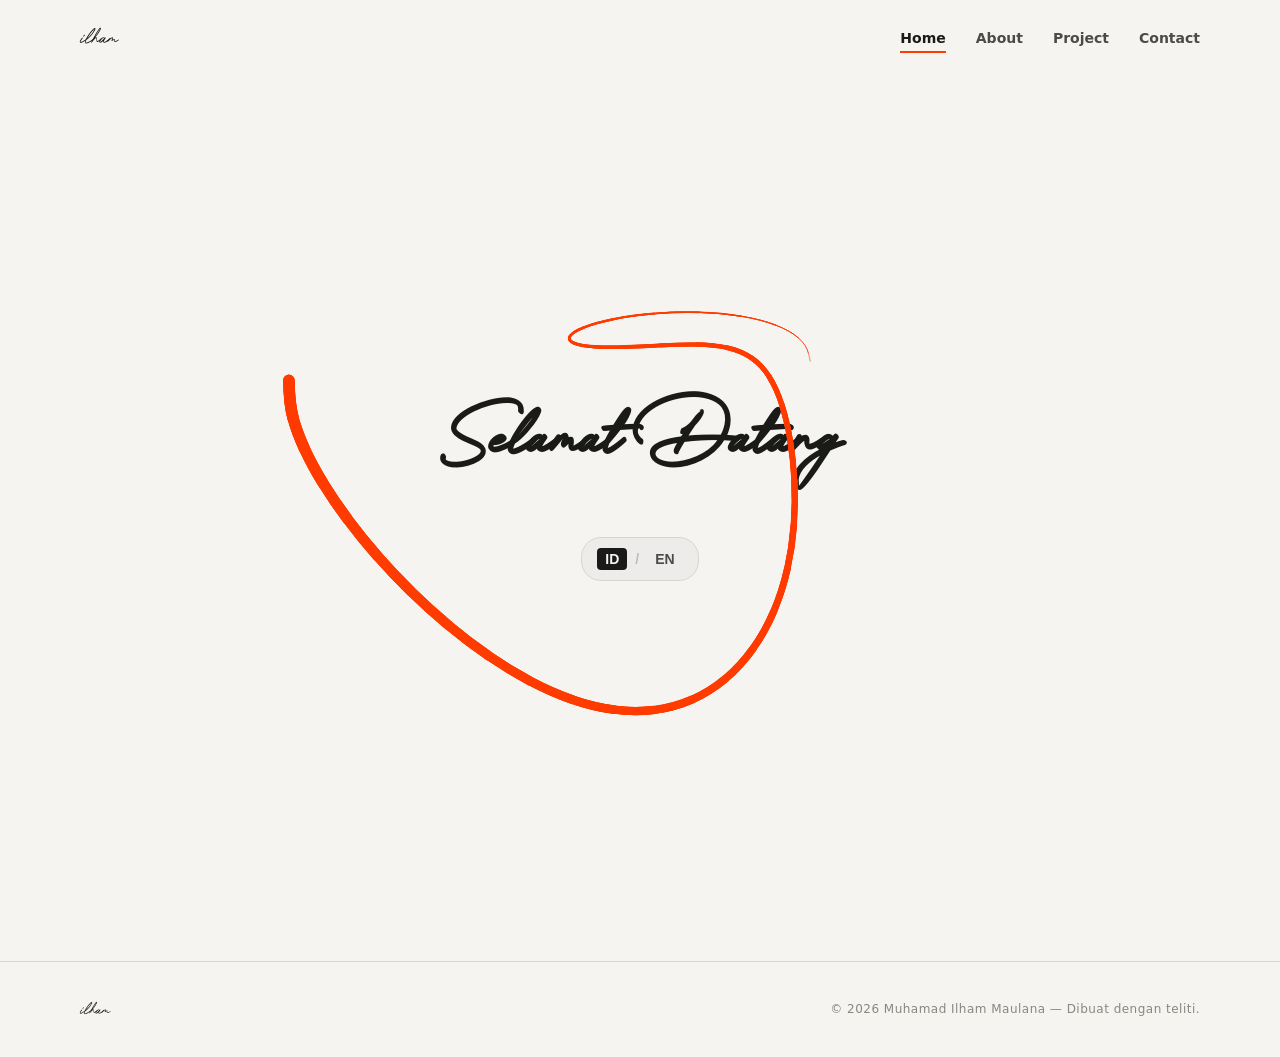
<file: index.html>
<!DOCTYPE html>
<html lang="id">
<head>
  <meta charset="UTF-8" />
  <meta name="viewport" content="width=device-width, initial-scale=1.0" />
  <title>ilham — Portfolio</title>
  <meta name="description" content="Portfolio Muhamad Ilham Maulana." />
  <link rel="stylesheet" href="css/cursor.css" />
  <link rel="stylesheet" href="css/style.css" />
</head>
<body>

  <canvas class="cursor-trail" aria-hidden="true"></canvas>
  <header class="nav">
    <div class="container nav-inner">
      <a class="nav-logo" href="index.html" aria-label="ilham — beranda">ilham</a>
      <nav aria-label="Utama">
        <ul class="nav-links">
          <li><a class="nav-link" href="index.html">Home</a></li>
          <li><a class="nav-link" href="about.html">About</a></li>
          <li><a class="nav-link" href="projects.html">Project</a></li>
          <li><a class="nav-link" href="contact.html">Contact</a></li>
        </ul>
      </nav>
    </div>
  </header>

  <main>
    <section class="welcome">
      <h1 class="welcome-text reveal d1" data-id="greeting">Selamat Datang</h1>

      <div class="welcome-controls">
        <button class="lang-toggle" aria-label="Toggle language">
          <span class="lang-indicator" data-lang="id">ID</span>
          <span class="lang-divider">/</span>
          <span class="lang-indicator" data-lang="en">EN</span>
        </button>
      </div>
    </section>
  </main>

  <footer class="foot">
    <div class="container foot-inner">
      <span class="foot-mark">ilham</span>
      <span class="foot-meta">© 2026 Muhamad Ilham Maulana — Dibuat dengan teliti.</span>
    </div>
  </footer>

  <script src="js/cursor.js"></script>
  <script src="js/main.js"></script>
</body>
</html>
</file>
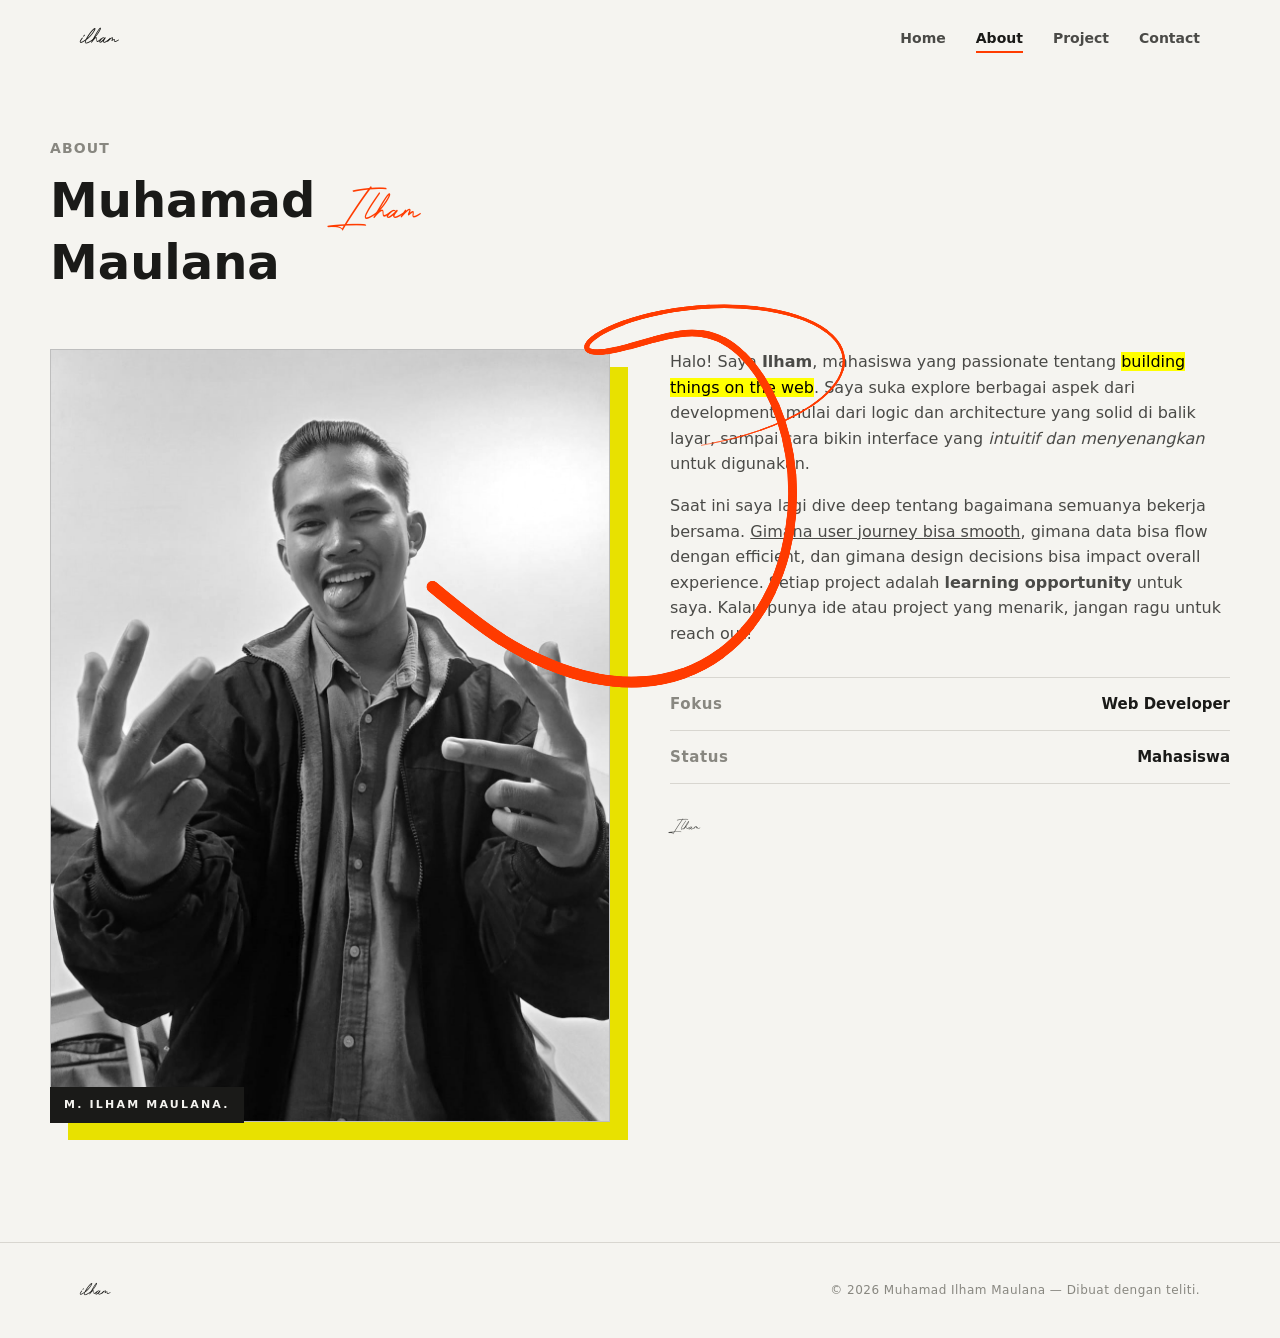
<file: about.html>
<!DOCTYPE html>
<html lang="id">
<head>
  <meta charset="UTF-8" />
  <meta name="viewport" content="width=device-width, initial-scale=1.0" />
  <title>About — ilham</title>
  <meta name="description" content="Tentang Muhamad Ilham Maulana." />
  <link rel="stylesheet" href="css/cursor.css" />
  <link rel="stylesheet" href="css/style.css" />
</head>
<body>

  <canvas class="cursor-trail" aria-hidden="true"></canvas>

  <header class="nav">
    <div class="container nav-inner">
      <a class="nav-logo" href="index.html" aria-label="ilham — beranda">ilham</a>
      <nav aria-label="Utama">
        <ul class="nav-links">
          <li><a class="nav-link" href="index.html">Home</a></li>
          <li><a class="nav-link" href="about.html">About</a></li>
          <li><a class="nav-link" href="projects.html">Project</a></li>
          <li><a class="nav-link" href="contact.html">Contact</a></li>
        </ul>
      </nav>
    </div>
  </header>

  <main>
    <section class="about container">
      <div class="about-head reveal d1">
        <p class="eyebrow">About</p>
        <h1 class="about-title">
          Muhamad <span class="script">Ilham</span> Maulana
        </h1>
      </div>

      <div class="about-grid">
        <figure class="about-photo reveal d2">
          <img src="assets/profile.jpeg" alt="Foto Muhamad Ilham Maulana" />
          <figcaption class="about-tag">M. Ilham Maulana.</figcaption>
        </figure>

        <div class="about-body reveal d3">
          <p>
            Halo! Saya <strong>Ilham</strong>, mahasiswa yang passionate tentang <mark>building things on the web</mark>. Saya suka explore berbagai aspek dari development, mulai dari logic dan architecture yang solid di balik layar, sampai cara bikin interface yang <em>intuitif dan menyenangkan</em> untuk digunakan.
          </p>
          <p>
            Saat ini saya lagi dive deep tentang bagaimana semuanya bekerja bersama. <u>Gimana user journey bisa smooth</u>, gimana data bisa flow dengan efficient, dan gimana design decisions bisa impact overall experience. Setiap project adalah <strong>learning opportunity</strong> untuk saya. Kalau punya ide atau project yang menarik, jangan ragu untuk reach out!
          </p>

          <ul class="about-facts">
            <li><span class="k">Fokus</span><span class="v">Web Developer</span></li>
            <li><span class="k">Status</span><span class="v">Mahasiswa</span></li>
          </ul>

          <p class="about-sign" aria-hidden="true">Ilham</p>
        </div>
      </div>
    </section>
  </main>

  <footer class="foot">
    <div class="container foot-inner">
      <span class="foot-mark">ilham</span>
      <span class="foot-meta">© 2026 Muhamad Ilham Maulana — Dibuat dengan teliti.</span>
    </div>
  </footer>

  <script src="js/cursor.js"></script>
  <script src="js/main.js"></script>
</body>
</html>
</file>
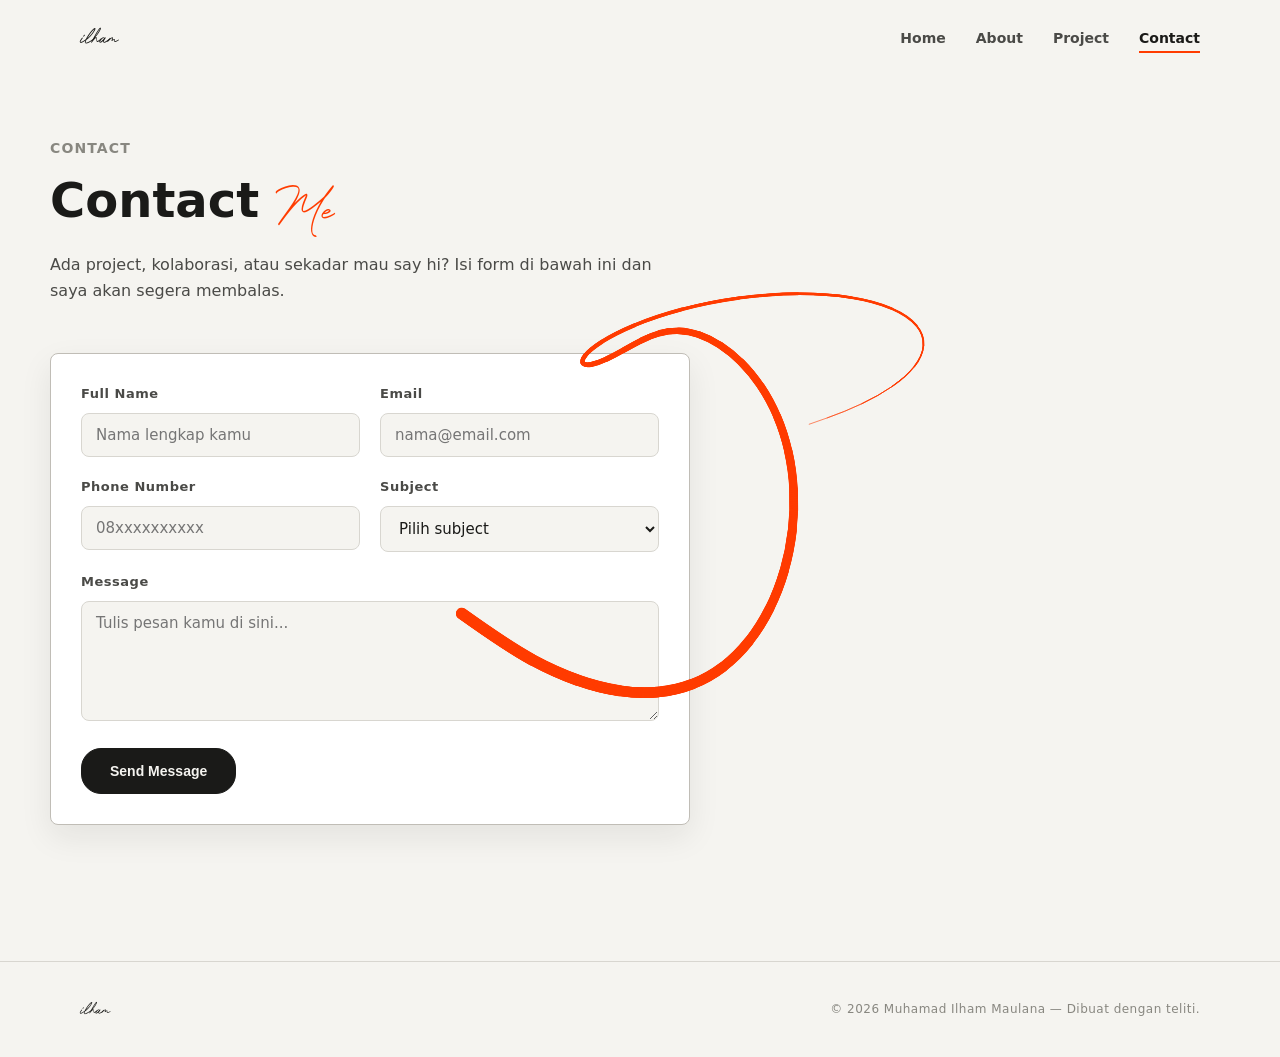
<file: contact.html>
<!DOCTYPE html>
<html lang="id">
<head>
  <meta charset="UTF-8" />
  <meta name="viewport" content="width=device-width, initial-scale=1.0" />
  <title>Contact — ilham</title>
  <meta name="description" content="Hubungi Muhamad Ilham Maulana." />
  <link rel="stylesheet" href="css/cursor.css" />
  <link rel="stylesheet" href="css/style.css" />
</head>
<body>

  <canvas class="cursor-trail" aria-hidden="true"></canvas>

  <header class="nav">
    <div class="container nav-inner">
      <a class="nav-logo" href="index.html" aria-label="ilham — beranda">ilham</a>
      <nav aria-label="Utama">
        <ul class="nav-links">
          <li><a class="nav-link" href="index.html">Home</a></li>
          <li><a class="nav-link" href="about.html">About</a></li>
          <li><a class="nav-link" href="projects.html">Project</a></li>
          <li><a class="nav-link" href="contact.html">Contact</a></li>
        </ul>
      </nav>
    </div>
  </header>

  <main>
    <section class="contact container">
      <div class="contact-head reveal d1">
        <p class="eyebrow">Contact</p>
        <h1 class="contact-title">Contact <span class="script">Me</span></h1>
        <p class="contact-desc">
          Ada project, kolaborasi, atau sekadar mau say hi? Isi form di bawah ini dan saya akan segera membalas.
        </p>
      </div>

      <form class="contact-form reveal d2" id="contactForm">
        <div class="form-row">
          <div class="form-group">
            <label for="fullName">Full Name</label>
            <input type="text" id="fullName" name="fullName" required minlength="3" placeholder="Nama lengkap kamu" />
          </div>
          <div class="form-group">
            <label for="email">Email</label>
            <input type="email" id="email" name="email" required placeholder="nama@email.com" />
          </div>
        </div>

        <div class="form-row">
          <div class="form-group">
            <label for="phone">Phone Number</label>
            <input type="tel" id="phone" name="phone" required pattern="[0-9]{9,15}" inputmode="numeric" title="Nomor telepon harus berupa angka, 9-15 digit" placeholder="08xxxxxxxxxx" />
          </div>
          <div class="form-group">
            <label for="subject">Subject</label>
            <select id="subject" name="subject" required>
              <option value="" disabled selected>Pilih subject</option>
              <option value="Collaboration">Collaboration</option>
              <option value="Freelance Project">Freelance Project</option>
              <option value="Internship">Internship</option>
              <option value="General Question">General Question</option>
            </select>
          </div>
        </div>

        <div class="form-group">
          <label for="message">Message</label>
          <textarea id="message" name="message" required minlength="10" rows="5" placeholder="Tulis pesan kamu di sini..."></textarea>
        </div>

        <button type="submit" class="btn-primary">Send Message</button>
      </form>
    </section>
  </main>

  <footer class="foot">
    <div class="container foot-inner">
      <span class="foot-mark">ilham</span>
      <span class="foot-meta">© 2026 Muhamad Ilham Maulana — Dibuat dengan teliti.</span>
    </div>
  </footer>

  <script src="js/cursor.js"></script>
  <script src="js/main.js"></script>
</body>
</html>
</file>
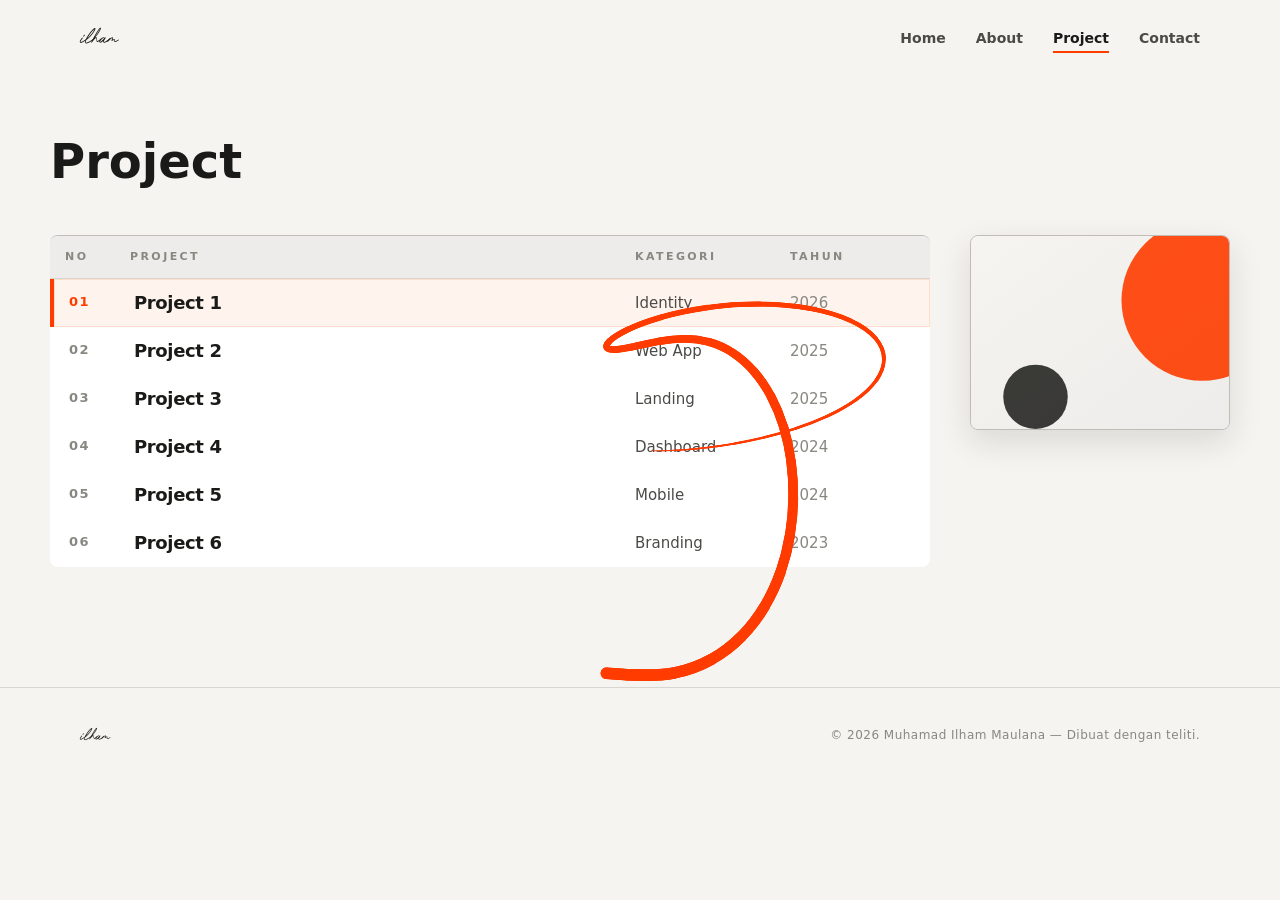
<file: projects.html>
<!DOCTYPE html>
<html lang="id">
<head>
  <meta charset="UTF-8" />
  <meta name="viewport" content="width=device-width, initial-scale=1.0" />
  <title>Project — ilham</title>
  <meta name="description" content="Karya pilihan Muhamad Ilham Maulana." />
  <link rel="stylesheet" href="css/cursor.css" />
  <link rel="stylesheet" href="css/style.css" />
</head>
<body>

  <canvas class="cursor-trail" aria-hidden="true"></canvas>
  <header class="nav">
    <div class="container nav-inner">
      <a class="nav-logo" href="index.html" aria-label="ilham — beranda">ilham</a>
      <nav aria-label="Utama">
        <ul class="nav-links">
          <li><a class="nav-link" href="index.html">Home</a></li>
          <li><a class="nav-link" href="about.html">About</a></li>
          <li><a class="nav-link" href="projects.html">Project</a></li>
          <li><a class="nav-link" href="contact.html">Contact</a></li>
        </ul>
      </nav>
    </div>
  </header>

  <main>
    <section class="work container">
      <div class="work-head reveal d1">
        <h1 class="work-title">Project</h1>
      </div>

      <div class="work-content">
        <ul class="ptable reveal d2" id="ptable">
        <li class="ptable-head" aria-hidden="true">
          <span class="c-num">No</span>
          <span class="c-name">Project</span>
          <span class="c-cat">Kategori</span>
          <span class="c-year">Tahun</span>
          <span class="c-go"></span>
        </li>

        <li>
          <a class="prow" href="#" data-img="assets/project-1.svg">
            <span class="c-num">01</span>
            <span class="c-name">Project 1</span>
            <span class="c-cat">Identity</span>
            <span class="c-year">2026</span>
            <span class="c-go" aria-hidden="true">&#8599;</span>
          </a>
        </li>

        <li>
          <a class="prow" href="#" data-img="assets/project-2.svg">
            <span class="c-num">02</span>
            <span class="c-name">Project 2</span>
            <span class="c-cat">Web App</span>
            <span class="c-year">2025</span>
            <span class="c-go" aria-hidden="true">&#8599;</span>
          </a>
        </li>

        <li>
          <a class="prow" href="#" data-img="assets/project-3.svg">
            <span class="c-num">03</span>
            <span class="c-name">Project 3</span>
            <span class="c-cat">Landing</span>
            <span class="c-year">2025</span>
            <span class="c-go" aria-hidden="true">&#8599;</span>
          </a>
        </li>

        <li>
          <a class="prow" href="#" data-img="assets/project-4.svg">
            <span class="c-num">04</span>
            <span class="c-name">Project 4</span>
            <span class="c-cat">Dashboard</span>
            <span class="c-year">2024</span>
            <span class="c-go" aria-hidden="true">&#8599;</span>
          </a>
        </li>

        <li>
          <a class="prow" href="#" data-img="assets/project-5.svg">
            <span class="c-num">05</span>
            <span class="c-name">Project 5</span>
            <span class="c-cat">Mobile</span>
            <span class="c-year">2024</span>
            <span class="c-go" aria-hidden="true">&#8599;</span>
          </a>
        </li>

        <li>
          <a class="prow" href="#" data-img="assets/project-6.svg">
            <span class="c-num">06</span>
            <span class="c-name">Project 6</span>
            <span class="c-cat">Branding</span>
            <span class="c-year">2023</span>
            <span class="c-go" aria-hidden="true">&#8599;</span>
          </a>
        </li>
      </ul>

        <aside class="work-preview reveal d2">
          <img id="preview-img" src="assets/project-1.svg" alt="Project preview" />
        </aside>
      </div>
    </section>
  </main>

  <footer class="foot">
    <div class="container foot-inner">
      <span class="foot-mark">ilham</span>
      <span class="foot-meta">© 2026 Muhamad Ilham Maulana — Dibuat dengan teliti.</span>
    </div>
  </footer>

  <script src="js/cursor.js"></script>
  <script src="js/main.js"></script>
</body>
</html>
</file>
<file: css/cursor.css>
body {
  cursor: none;
}

.cursor-trail {
  position: fixed;
  inset: 0;
  width: 100vw;
  height: 100vh;
  pointer-events: none;
  z-index: 9999;
}

@media (hover: none), (pointer: coarse) {
  .cursor-trail {
    display: none !important;
  }
}

@media (prefers-reduced-motion: reduce) {
  .cursor-trail {
    display: none !important;
  }
}
</file>
<file: css/style.css>
@font-face {
  font-family: 'Brother Signature';
  src: url('../assets/Brother Signature.otf') format('opentype');
}

* {
  margin: 0;
  padding: 0;
  box-sizing: border-box;
}

html {
  scroll-behavior: smooth;
}

body {
  font-family: system-ui, -apple-system, sans-serif;
  background-color: #F5F4F0;
  color: #1A1A18;
  line-height: 1.6;
  font-weight: 400;
  cursor: auto;
  overflow-x: hidden;
}

img, svg {
  display: block;
  max-width: 100%;
}

a {
  color: inherit;
  text-decoration: none;
}

.container {
  width: 100%;
  max-width: 1180px;
  margin: 0 auto;
  padding: 0 30px;
}

.nav {
  position: sticky;
  top: 0;
  z-index: 100;
  background-color: rgba(245, 244, 240, 0.95);
  border-bottom: 1px solid transparent;
  transition: border-color 0.3s ease;
}

.nav.is-scrolled {
  border-bottom-color: #D8D6D0;
}

.nav-inner {
  display: flex;
  align-items: center;
  justify-content: space-between;
  height: 76px;
  max-width: 1180px;
  margin: 0 auto;
  padding: 0 30px;
}

.nav-logo {
  font-family: 'Brother Signature', cursive;
  font-size: 28px;
  color: #1A1A18;
}

.nav-links {
  display: flex;
  gap: 30px;
  list-style: none;
}

.nav-link {
  font-weight: 700;
  font-size: 14px;
  color: #4A4A47;
  padding: 5px 0;
  border-bottom: 2px solid transparent;
  transition: all 0.3s ease;
}

.nav-link:hover {
  color: #1A1A18;
  border-bottom-color: #1A1A18;
}

.nav-link.is-active {
  color: #1A1A18;
  border-bottom-color: #FF3C00;
}

.foot {
  border-top: 1px solid #D8D6D0;
  margin-top: 60px;
}

.foot-inner {
  display: flex;
  flex-wrap: wrap;
  gap: 20px;
  align-items: baseline;
  justify-content: space-between;
  max-width: 1180px;
  margin: 0 auto;
  padding: 30px;
}

.foot-mark {
  font-family: 'Brother Signature', cursive;
  font-size: 22px;
}

.foot-meta {
  font-size: 12px;
  color: #888780;
  letter-spacing: 0.04em;
}

.welcome {
  min-height: calc(100vh - 76px);
  display: flex;
  flex-direction: column;
  justify-content: center;
  align-items: center;
  padding: 60px 30px;
  text-align: center;
}

.welcome-text {
  font-family: 'Brother Signature', cursive;
  font-size: 80px;
  line-height: 1;
  color: #1A1A18;
  margin-bottom: 30px;
}

.welcome-controls {
  margin-top: 30px;
  display: flex;
  gap: 10px;
  justify-content: center;
}

.lang-toggle {
  display: flex;
  align-items: center;
  gap: 8px;
  padding: 10px 15px;
  background-color: #EEECEA;
  border: 1px solid #D8D6D0;
  border-radius: 20px;
  cursor: pointer;
  font-size: 14px;
  font-weight: 600;
  color: #4A4A47;
  transition: all 0.3s ease;
}

.lang-toggle:hover {
  background-color: #E4E2DC;
  border-color: #1A1A18;
  color: #1A1A18;
}

.lang-indicator {
  padding: 3px 8px;
  border-radius: 4px;
  transition: all 0.3s ease;
}

.lang-indicator.active {
  background-color: #1A1A18;
  color: #F5F4F0;
}

.lang-divider {
  color: #C0BDB6;
}

.reveal {
  opacity: 0;
  transform: translateY(18px);
}

.is-ready .reveal {
  opacity: 1;
  transform: translateY(0);
  transition: opacity 0.8s ease, transform 0.8s ease;
}

.is-ready .reveal.d1 { transition-delay: 0.08s; }
.is-ready .reveal.d2 { transition-delay: 0.18s; }
.is-ready .reveal.d3 { transition-delay: 0.30s; }

.about {
  padding: 60px 0;
  min-height: calc(100vh - 76px);
  display: flex;
  flex-direction: column;
  justify-content: center;
}

.about-head {
  max-width: 60ch;
  margin-bottom: 60px;
}

.about-title {
  font-weight: 900;
  font-size: 48px;
  line-height: 1.1;
  margin-top: 15px;
}

.about-title .script {
  font-family: 'Brother Signature', cursive;
  font-weight: 400;
  color: #FF3C00;
}

.eyebrow {
  font-size: 14px;
  color: #888780;
  letter-spacing: 0.08em;
  text-transform: uppercase;
  font-weight: 600;
  margin-bottom: 10px;
}

.about-grid {
  display: grid;
  grid-template-columns: 1fr 1fr;
  gap: 60px;
  align-items: start;
}

.about-photo {
  position: relative;
}

.about-photo::before {
  content: "";
  position: absolute;
  inset: 18px -18px -18px 18px;
  background-color: #E8E100;
  z-index: -1;
  transition: inset 0.5s ease;
}

.about-photo:hover::before {
  inset: 10px -22px -22px 22px;
}

.about-photo img {
  width: 100%;
  border: 1px solid #C0BDB6;
  filter: grayscale(1) contrast(1.02);
  transition: filter 0.6s ease;
}

.about-photo:hover img {
  filter: grayscale(0);
}

.about-tag {
  position: absolute;
  left: 0;
  bottom: -1px;
  background-color: #1A1A18;
  color: #F5F4F0;
  font-size: 11px;
  font-weight: 700;
  letter-spacing: 0.2em;
  text-transform: uppercase;
  padding: 9px 14px;
}

.about-body p {
  color: #4A4A47;
  font-size: 16px;
  margin-bottom: 16px;
}

.about-facts {
  list-style: none;
  margin-top: 30px;
  border-top: 1px solid #D8D6D0;
}

.about-facts li {
  display: flex;
  justify-content: space-between;
  gap: 15px;
  padding: 14px 0;
  border-bottom: 1px solid #D8D6D0;
  font-size: 15px;
}

.about-facts .k {
  color: #888780;
  font-weight: 600;
  letter-spacing: 0.04em;
}

.about-facts .v {
  color: #1A1A18;
  font-weight: 600;
  text-align: right;
}

.about-sign {
  font-family: 'Brother Signature', cursive;
  font-size: 32px;
  margin-top: 30px;
  color: #1A1A18;
}

.work {
  padding: 60px 0;
}

.work-head {
  display: flex;
  flex-wrap: wrap;
  align-items: flex-end;
  justify-content: space-between;
  gap: 15px;
  margin-bottom: 50px;
}

.work-title {
  font-weight: 900;
  font-size: 48px;
  line-height: 1;
}

.work-count {
  font-size: 13px;
  color: #888780;
  letter-spacing: 0.04em;
}

.work-content {
  display: grid;
  grid-template-columns: 1fr 260px;
  gap: 40px;
  align-items: start;
}

.ptable {
  list-style: none;
  border-top: 1px solid #C0BDB6;
  border-radius: 8px;
  overflow: hidden;
}

.prow, .ptable-head {
  display: grid;
  grid-template-columns: 50px 1fr 140px 70px 40px;
  align-items: center;
  gap: 15px;
}

.ptable-head {
  padding: 12px 15px;
  background-color: #EEECEA;
  border-bottom: 1px solid #D8D6D0;
  font-size: 11px;
  font-weight: 700;
  letter-spacing: 0.22em;
  text-transform: uppercase;
  color: #888780;
}

.prow {
  padding: 12px 15px;
  border-bottom: 1px solid #D8D6D0;
  border-left: 4px solid transparent;
  color: #1A1A18;
  background-color: #FFFFFF;
  transition: all 0.3s ease;
  cursor: pointer;
}

.prow:last-child {
  border-bottom: none;
}

.prow:hover {
  background-color: #EEECEA;
  padding-left: 18px;
}

.prow.is-selected {
  background-color: #FFF4ED;
  border-left-color: #FF3C00;
  box-shadow: inset 0 0 0 1px #FFDDCC;
}

.prow.is-selected .c-num {
  color: #FF3C00;
}

.prow .c-num {
  font-size: 13px;
  font-weight: 700;
  letter-spacing: 0.12em;
  color: #888780;
  transition: color 0.3s ease;
}

.prow:hover .c-num {
  color: #FF3C00;
}

.prow .c-name {
  font-weight: 800;
  font-size: 18px;
  letter-spacing: -0.02em;
  line-height: 1.1;
  transition: transform 0.3s ease;
}

.prow:hover .c-name {
  transform: translateX(6px);
}

.prow .c-cat {
  color: #4A4A47;
  font-size: 15px;
  font-weight: 500;
}

.prow .c-year {
  color: #888780;
  font-size: 15px;
}

.prow .c-go {
  justify-self: end;
  font-size: 18px;
  line-height: 1;
  color: #888780;
  opacity: 0;
  transition: all 0.3s ease;
}

.prow:hover .c-go {
  opacity: 1;
  color: #FF3C00;
}

.work-preview {
  position: sticky;
  top: 80px;
  width: 100%;
  aspect-ratio: 4/3;
  border-radius: 8px;
  overflow: hidden;
  border: 1px solid #C0BDB6;
  box-shadow: 0 12px 32px rgba(26, 26, 24, 0.12);
  background-color: #EEECEA;
}

.work-preview img {
  width: 100%;
  height: 100%;
  object-fit: cover;
  transition: opacity 0.3s ease;
}

.contact {
  padding: 60px 0;
  min-height: calc(100vh - 76px);
}

.contact-head {
  max-width: 60ch;
  margin-bottom: 50px;
}

.contact-title {
  font-weight: 900;
  font-size: 48px;
  line-height: 1.1;
  margin-top: 15px;
}

.contact-title .script {
  font-family: 'Brother Signature', cursive;
  font-weight: 400;
  color: #FF3C00;
}

.contact-desc {
  color: #4A4A47;
  margin-top: 16px;
  font-size: 16px;
}

.contact-form {
  max-width: 640px;
  background-color: #FFFFFF;
  border: 1px solid #C0BDB6;
  border-radius: 8px;
  padding: 30px;
  box-shadow: 0 12px 32px rgba(26, 26, 24, 0.08);
}

.form-row {
  display: grid;
  grid-template-columns: 1fr 1fr;
  gap: 20px;
}

.form-group {
  margin-bottom: 20px;
}

.form-group label {
  display: block;
  font-size: 13px;
  font-weight: 700;
  letter-spacing: 0.04em;
  color: #4A4A47;
  margin-bottom: 8px;
}

.form-group input,
.form-group select,
.form-group textarea {
  width: 100%;
  padding: 12px 14px;
  background-color: #F5F4F0;
  border: 1px solid #D8D6D0;
  border-radius: 8px;
  font-family: inherit;
  font-size: 15px;
  color: #1A1A18;
  transition: all 0.3s ease;
}

.form-group input:focus,
.form-group select:focus,
.form-group textarea:focus {
  outline: none;
  border-color: #1A1A18;
  background-color: #FFFFFF;
}

.form-group textarea {
  resize: vertical;
  min-height: 120px;
}

.btn-primary {
  display: inline-flex;
  align-items: center;
  justify-content: center;
  padding: 14px 28px;
  background-color: #1A1A18;
  color: #F5F4F0;
  border: 1px solid #1A1A18;
  border-radius: 20px;
  cursor: pointer;
  font-size: 14px;
  font-weight: 700;
  transition: all 0.3s ease;
}

.btn-primary:hover {
  background-color: #FF3C00;
  border-color: #FF3C00;
}

@media (max-width: 1024px) {
  .work-content {
    grid-template-columns: 1fr;
  }

  .work-preview {
    position: relative;
    top: auto;
    aspect-ratio: 3/2;
  }
}

@media (max-width: 768px) {
  .container {
    padding: 0 20px;
  }

  .nav-inner {
    height: 64px;
    padding: 0 20px;
  }

  .nav-logo {
    font-size: 22px;
  }

  .nav-links {
    gap: 16px;
  }

  .nav-link {
    font-size: 12px;
  }

  .foot-inner {
    gap: 14px;
    padding: 20px;
  }

  .foot-mark {
    font-size: 18px;
  }

  .welcome {
    padding: 40px 20px;
  }

  .welcome-text {
    font-size: 52px;
    margin-bottom: 20px;
  }

  .welcome-controls {
    margin-top: 20px;
  }

  .about {
    padding: 40px 0;
  }

  .about-head {
    margin-bottom: 30px;
  }

  .about-title,
  .work-title,
  .contact-title {
    font-size: 34px;
  }

  .about-grid {
    gap: 25px;
  }

  .about-body p {
    font-size: 14px;
  }

  .work {
    padding: 40px 0;
  }

  .work-head {
    margin-bottom: 30px;
  }

  .work-content {
    gap: 25px;
  }

  .contact {
    padding: 40px 0;
  }

  .contact-head {
    margin-bottom: 30px;
  }

  .contact-desc {
    font-size: 14px;
  }

  .contact-form {
    padding: 18px;
  }

  .form-group input,
  .form-group select,
  .form-group textarea {
    font-size: 14px;
  }

  .btn-primary {
    padding: 12px 20px;
    font-size: 13px;
  }

  .form-row {
    grid-template-columns: 1fr;
    gap: 0;
  }

  .about-grid {
    grid-template-columns: 1fr;
  }

  .about-photo {
    max-width: 100%;
  }

  .about-photo::before {
    inset: 12px -12px -12px 12px;
  }

  .about-photo:hover::before {
    inset: 8px -16px -16px 16px;
  }

  .work-title {
    flex-basis: 100%;
  }

  .prow, .ptable-head {
    grid-template-columns: 40px 1fr 36px;
    gap: 10px;
    padding: 14px 12px;
  }

  .ptable-head {
    padding: 10px 12px;
    font-size: 10px;
  }

  .ptable-head .c-cat,
  .ptable-head .c-year,
  .prow .c-cat,
  .prow .c-year {
    display: none;
  }

  .prow:hover {
    padding-left: 14px;
  }

  .prow .c-num {
    font-size: 12px;
  }

  .prow .c-name {
    font-size: 16px;
  }

  .prow .c-go {
    opacity: 1;
  }

  .prow:hover .c-name {
    transform: none;
  }

  .foot-meta {
    flex-basis: 100%;
  }
}

@media (max-width: 480px) {
  .container {
    padding: 0 16px;
  }

  .nav-inner {
    padding: 0 16px;
  }

  .nav-logo {
    font-size: 20px;
  }

  .nav-links {
    gap: 12px;
  }

  .nav-link {
    font-size: 11px;
  }

  .foot-inner {
    flex-direction: column;
    padding: 16px;
  }

  .welcome {
    padding: 30px 16px;
  }

  .welcome-text {
    font-size: 36px;
    margin-bottom: 16px;
  }

  .about-title,
  .work-title,
  .contact-title {
    font-size: 26px;
  }

  .about-photo::before {
    inset: 10px -10px -10px 10px;
  }

  .about-photo:hover::before {
    inset: 6px -14px -14px 14px;
  }

  .about-facts li {
    flex-direction: column;
  }

  .about-facts .v {
    text-align: left;
  }

  .contact-form {
    padding: 14px;
  }

  .prow, .ptable-head {
    grid-template-columns: 35px 1fr 30px;
    gap: 8px;
    padding: 12px 10px;
  }

  .ptable-head {
    padding: 8px 10px;
  }

  .prow:hover {
    padding-left: 10px;
  }

  .prow .c-num {
    font-size: 11px;
  }

  .prow .c-name {
    font-size: 14px;
  }

  .prow .c-go {
    font-size: 14px;
  }

  .work-preview {
    aspect-ratio: 2/1.5;
  }
}

@media (prefers-reduced-motion: reduce) {
  * {
    animation: none !important;
    transition: none !important;
  }

  .reveal {
    opacity: 1;
    transform: none;
  }
}

.cursor-trail {
  position: fixed;
  top: 0;
  left: 0;
  width: 100%;
  height: 100%;
  pointer-events: none;
  z-index: 60;
}

@media (hover: none), (pointer: coarse) {
  .cursor-trail {
    display: none !important;
  }
}
</file>
